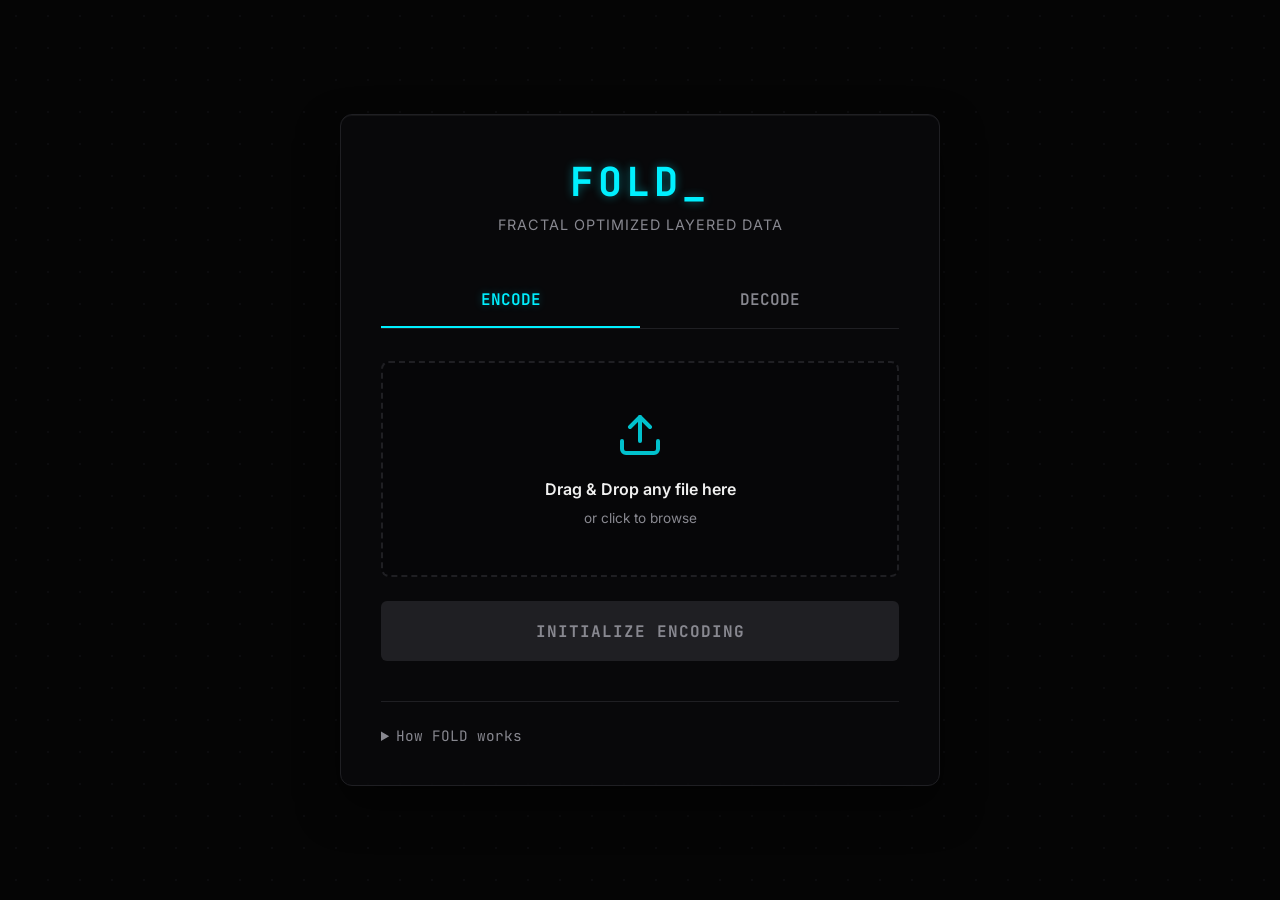
<file: web-app/index.html>
<!DOCTYPE html>
<html lang="en">
<head>
    <meta charset="UTF-8">
    <meta name="viewport" content="width=device-width, initial-scale=1.0">
    <title>FOLD | Fractal Steganography</title>
    <link rel="stylesheet" href="style.css">
    <link href="https://fonts.googleapis.com/css2?family=JetBrains+Mono:wght@400;700&family=Inter:wght@300;400;600;800&display=swap" rel="stylesheet">
</head>
<body>
    <div id="fractal-bg"></div>
    
    <div class="toast-container" id="toast-container"></div>

    <div class="app-container">
        <header class="app-header">
            <h1 class="logo">FOLD<span class="blinking-cursor">_</span></h1>
            <p class="subtitle">Fractal Optimized Layered Data</p>
        </header>

        <div class="tabs">
            <button class="tab-button active" data-target="encoder-panel">ENCODE</button>
            <button class="tab-button" data-target="decoder-panel">DECODE</button>
        </div>

        <main class="panels">
            <!-- ENCODER PANEL -->
            <section id="encoder-panel" class="panel active">
                <div class="drop-zone" id="encode-drop">
                    <input type="file" id="encode-input" hidden>
                    <div class="drop-content">
                        <svg class="icon" viewBox="0 0 24 24" fill="none" stroke="currentColor" stroke-width="2" stroke-linecap="round" stroke-linejoin="round"><path d="M21 15v4a2 2 0 0 1-2 2H5a2 2 0 0 1-2-2v-4"></path><polyline points="17 8 12 3 7 8"></polyline><line x1="12" y1="3" x2="12" y2="15"></line></svg>
                        <p>Drag & Drop any file here</p>
                        <span class="muted">or click to browse</span>
                    </div>
                </div>

                <div class="file-info hidden" id="encode-file-info">
                    <div class="file-details">
                        <span class="badge">TARGET</span>
                        <div class="details-text">
                            <strong id="encode-filename">filename.txt</strong>
                            <span id="encode-filesize">0 B</span>
                        </div>
                    </div>
                    <button class="icon-btn remove-btn" id="encode-remove" title="Remove File">✕</button>
                </div>

                <div class="action-area">
                    <button class="action-btn" id="encode-btn" disabled>
                        <span class="btn-text">INITIALIZE ENCODING</span>
                        <div class="btn-loader hidden"></div>
                    </button>
                </div>

                <div class="preview-area hidden" id="encode-preview-area">
                    <h3 class="preview-title">DATA STREAM PREVIEW</h3>
                    <div class="canvas-wrapper">
                        <!-- Used to draw the frames visually -->
                        <canvas id="encode-canvas" width="512" height="512"></canvas>
                    </div>
                    <div class="progress-bar-container">
                        <div class="progress-bar" id="encode-progress"></div>
                    </div>
                    <p class="status-text" id="encode-status">Processing sequence...</p>
                </div>
            </section>

            <!-- DECODER PANEL -->
            <section id="decoder-panel" class="panel">
                <div class="drop-zone" id="decode-drop">
                    <input type="file" id="decode-input" accept="video/webm,video/mp4" hidden>
                    <div class="drop-content">
                        <svg class="icon" viewBox="0 0 24 24" fill="none" stroke="currentColor" stroke-width="2" stroke-linecap="round" stroke-linejoin="round"><rect x="2" y="2" width="20" height="20" rx="2.18" ry="2.18"></rect><line x1="7" y1="2" x2="7" y2="22"></line><line x1="17" y1="2" x2="17" y2="22"></line><line x1="2" y1="12" x2="22" y2="12"></line><line x1="2" y1="7" x2="7" y2="7"></line><line x1="2" y1="17" x2="7" y2="17"></line><line x1="17" y1="17" x2="22" y2="17"></line><line x1="17" y1="7" x2="22" y2="7"></line></svg>
                        <p>Drag & Drop FOLD encoded video</p>
                        <span class="muted">or click to browse</span>
                    </div>
                </div>

                <div class="file-info hidden" id="decode-file-info">
                    <div class="file-details">
                        <span class="badge">VIDEO</span>
                        <div class="details-text">
                            <strong id="decode-filename">encoded.webm</strong>
                            <span id="decode-filesize">0 B</span>
                        </div>
                    </div>
                    <button class="icon-btn remove-btn" id="decode-remove" title="Remove File">✕</button>
                </div>

                <div class="action-area">
                    <button class="action-btn" id="decode-btn" disabled>
                        <span class="btn-text">EXTRACT DATA</span>
                        <div class="btn-loader hidden"></div>
                    </button>
                </div>

                <div class="preview-area hidden" id="decode-preview-area">
                    <h3 class="preview-title">FRAME ANALYSIS</h3>
                    <div class="canvas-wrapper">
                        <!-- Used to preview the video being decoded -->
                        <canvas id="decode-canvas" width="512" height="512"></canvas>
                        <!-- Hidden video element -->
                        <video id="decode-video" muted playsinline style="display:none;"></video>
                    </div>
                    <div class="progress-bar-container">
                        <div class="progress-bar" id="decode-progress"></div>
                    </div>
                    <p class="status-text" id="decode-status">Scanning frames...</p>
                </div>
            </section>
        </main>

        <section class="how-it-works">
            <details>
                <summary>How FOLD works</summary>
                <div class="details-content">
                    <p><strong>FOLD</strong> performs pure, lossless client-side steganography. It reads the raw bytes of your file, appends an integrity header (CRC32), and converts every bit into black & white pixels.</p>
                    <p>These pixels are arranged into 128x128 grid frames using 4x4 blocks to survive video compression. The frames are immediately captured via <code>MediaRecorder</code> and exported as a WebM video.</p>
                    <p>When decoding, FOLD reads each frame using <code>requestVideoFrameCallback</code>, extracts the embedded sequence indices to avoid duplicate frames, validates the checksum, and triggers a download of the original intact file.</p>
                    <p>This is the same format as the Python tool's robust mode (<code>fold encode file --robust</code>), so videos made here decode with <code>fold decode</code> and vice versa. The Python tool's default lossless .avi videos can't be played by browsers and must be decoded with Python.</p>
                </div>
            </details>
        </section>
    </div>

    <script src="script.js"></script>
</body>
</html>
</file>
<file: web-app/style.css>
:root {
    --bg-dark: #050505;
    --bg-panel: #0a0a0c;
    --border: #1f1f23;
    --border-hover: #333338;
    --neon-cyan: #00f0ff;
    --neon-green: #39ff14;
    --text-primary: #f0f0f0;
    --text-muted: #888890;
    --danger: #ff3366;
    
    --font-sans: 'Inter', sans-serif;
    --font-mono: 'JetBrains Mono', monospace;
}

* {
    box-sizing: border-box;
    margin: 0;
    padding: 0;
}

body {
    background-color: var(--bg-dark);
    color: var(--text-primary);
    font-family: var(--font-sans);
    min-height: 100vh;
    display: flex;
    justify-content: center;
    align-items: center;
    overflow-x: hidden;
    position: relative;
    padding: 2rem;
}

/* Animated Fractal Background */
#fractal-bg {
    position: fixed;
    top: 0; left: 0; right: 0; bottom: 0;
    z-index: -1;
    background-image: radial-gradient(var(--border) 1px, transparent 1px);
    background-size: 32px 32px;
    opacity: 0.3;
    animation: moveGrid 20s linear infinite;
}

@keyframes moveGrid {
    0% { transform: translateY(0); }
    100% { transform: translateY(32px); }
}

.app-container {
    background-color: rgba(10, 10, 12, 0.85);
    backdrop-filter: blur(16px);
    border: 1px solid var(--border);
    border-radius: 12px;
    width: 100%;
    max-width: 600px;
    padding: 2.5rem;
    box-shadow: 0 20px 40px rgba(0,0,0,0.5), inset 0 1px 0 rgba(255,255,255,0.05);
}

.app-header {
    text-align: center;
    margin-bottom: 2.5rem;
}

.logo {
    font-family: var(--font-mono);
    font-weight: 700;
    font-size: 2.5rem;
    letter-spacing: 4px;
    color: var(--neon-cyan);
    text-shadow: 0 0 10px rgba(0,240,255,0.4);
    margin-bottom: 0.5rem;
}

.blinking-cursor {
    animation: blink 1s step-end infinite;
}

@keyframes blink { 50% { opacity: 0; } }

.subtitle {
    color: var(--text-muted);
    font-size: 0.9rem;
    letter-spacing: 1px;
    text-transform: uppercase;
}

/* TABS */
.tabs {
    display: flex;
    border-bottom: 1px solid var(--border);
    margin-bottom: 2rem;
}

.tab-button {
    flex: 1;
    background: transparent;
    border: none;
    color: var(--text-muted);
    font-family: var(--font-mono);
    font-size: 1rem;
    font-weight: 600;
    padding: 1rem;
    cursor: pointer;
    transition: all 0.3s ease;
    border-bottom: 2px solid transparent;
}

.tab-button:hover {
    color: var(--text-primary);
    background: rgba(255,255,255,0.02);
}

.tab-button.active {
    color: var(--neon-cyan);
    border-bottom-color: var(--neon-cyan);
    text-shadow: 0 0 8px rgba(0,240,255,0.3);
}

/* PANELS */
.panel {
    display: none;
    animation: fadeIn 0.3s ease;
}

.panel.active {
    display: block;
}

@keyframes fadeIn {
    from { opacity: 0; transform: translateY(5px); }
    to { opacity: 1; transform: translateY(0); }
}

/* DROP ZONE */
.drop-zone {
    border: 2px dashed var(--border);
    border-radius: 8px;
    padding: 3rem 2rem;
    text-align: center;
    cursor: pointer;
    transition: all 0.3s ease;
    background: rgba(0,0,0,0.2);
    margin-bottom: 1.5rem;
}

.drop-zone:hover, .drop-zone.dragover {
    border-color: var(--neon-cyan);
    background: rgba(0,240,255,0.05);
}

.drop-content .icon {
    width: 48px;
    height: 48px;
    margin-bottom: 1rem;
    color: var(--neon-cyan);
    opacity: 0.8;
}

.drop-content p {
    font-weight: 600;
    margin-bottom: 0.5rem;
}

.drop-content .muted {
    font-size: 0.85rem;
    color: var(--text-muted);
}

/* FILE INFO */
.file-info {
    display: flex;
    align-items: center;
    justify-content: space-between;
    background: rgba(255,255,255,0.03);
    border: 1px solid var(--border);
    border-radius: 6px;
    padding: 1rem;
    margin-bottom: 1.5rem;
}

.file-info.hidden {
    display: none !important;
}

.file-details {
    display: flex;
    align-items: center;
    gap: 1rem;
    overflow: hidden;
}

.badge {
    background: rgba(0,240,255,0.1);
    color: var(--neon-cyan);
    font-family: var(--font-mono);
    font-size: 0.7rem;
    padding: 0.2rem 0.5rem;
    border-radius: 4px;
    border: 1px solid rgba(0,240,255,0.2);
}

.details-text {
    display: flex;
    flex-direction: column;
    overflow: hidden;
}

.details-text strong {
    white-space: nowrap;
    overflow: hidden;
    text-overflow: ellipsis;
    font-size: 0.95rem;
}

.details-text span {
    font-size: 0.8rem;
    color: var(--text-muted);
}

.icon-btn {
    background: transparent;
    border: none;
    color: var(--text-muted);
    font-size: 1.2rem;
    cursor: pointer;
    padding: 0.5rem;
    transition: color 0.2s;
}

.icon-btn:hover {
    color: var(--danger);
}

/* ACTION BUTTON */
.action-btn {
    width: 100%;
    background: var(--neon-cyan);
    color: #000;
    border: none;
    border-radius: 6px;
    padding: 1.2rem;
    font-family: var(--font-mono);
    font-weight: 700;
    font-size: 1rem;
    letter-spacing: 1px;
    cursor: pointer;
    transition: all 0.3s ease;
    box-shadow: 0 0 15px rgba(0,240,255,0.2);
    display: flex;
    justify-content: center;
    align-items: center;
    gap: 10px;
}

.action-btn:hover:not(:disabled) {
    background: #4dffff;
    box-shadow: 0 0 25px rgba(0,240,255,0.4);
    transform: translateY(-1px);
}

.action-btn:disabled {
    background: var(--border);
    color: var(--text-muted);
    cursor: not-allowed;
    box-shadow: none;
}

.btn-loader {
    width: 18px;
    height: 18px;
    border: 2px solid rgba(0,0,0,0.2);
    border-top-color: #000;
    border-radius: 50%;
    animation: spin 1s linear infinite;
}
.btn-loader.hidden { display: none; }

@keyframes spin { 100% { transform: rotate(360deg); } }

/* PREVIEW AREA */
.preview-area {
    margin-top: 2rem;
    background: rgba(0,0,0,0.4);
    border: 1px solid var(--border);
    border-radius: 8px;
    padding: 1.5rem;
    text-align: center;
}
.preview-area.hidden { display: none; }

.preview-title {
    font-family: var(--font-mono);
    font-size: 0.85rem;
    color: var(--text-muted);
    margin-bottom: 1rem;
    letter-spacing: 1px;
}

.canvas-wrapper {
    width: 100%;
    aspect-ratio: 1;
    background: #000;
    border: 1px solid var(--border);
    border-radius: 4px;
    overflow: hidden;
    margin-bottom: 1rem;
    position: relative;
}

canvas {
    width: 100%;
    height: 100%;
    object-fit: contain;
    image-rendering: pixelated;
}

.progress-bar-container {
    width: 100%;
    height: 4px;
    background: var(--border);
    border-radius: 2px;
    overflow: hidden;
    margin-bottom: 0.75rem;
}

.progress-bar {
    height: 100%;
    width: 0%;
    background: var(--neon-cyan);
    transition: width 0.1s linear;
    box-shadow: 0 0 10px var(--neon-cyan);
}

.status-text {
    font-family: var(--font-mono);
    font-size: 0.8rem;
    color: var(--neon-cyan);
}

/* HOW IT WORKS */
.how-it-works {
    margin-top: 2.5rem;
    border-top: 1px solid var(--border);
    padding-top: 1.5rem;
}

details summary {
    font-family: var(--font-mono);
    font-size: 0.9rem;
    color: var(--text-muted);
    cursor: pointer;
    user-select: none;
}

details summary:hover { color: var(--text-primary); }

.details-content {
    margin-top: 1rem;
    font-size: 0.85rem;
    color: var(--text-muted);
    line-height: 1.6;
}
.details-content p { margin-bottom: 0.75rem; }
.details-content code {
    background: rgba(255,255,255,0.05);
    padding: 0.2rem 0.4rem;
    border-radius: 3px;
    font-family: var(--font-mono);
    color: var(--neon-green);
}

/* TOASTS */
.toast-container {
    position: fixed;
    bottom: 2rem;
    right: 2rem;
    z-index: 1000;
    display: flex;
    flex-direction: column;
    gap: 1rem;
}

.toast {
    background: rgba(10, 10, 12, 0.95);
    backdrop-filter: blur(8px);
    border-left: 4px solid var(--neon-cyan);
    color: var(--text-primary);
    padding: 1rem 1.5rem;
    border-radius: 4px;
    box-shadow: 0 10px 25px rgba(0,0,0,0.5);
    font-family: var(--font-sans);
    font-size: 0.9rem;
    animation: slideIn 0.3s ease, fadeOut 0.3s ease 4s forwards;
    min-width: 250px;
}

.toast.error { border-left-color: var(--danger); }
.toast.success { border-left-color: var(--neon-green); }

@keyframes slideIn {
    from { transform: translateX(100%); opacity: 0; }
    to { transform: translateX(0); opacity: 1; }
}

@keyframes fadeOut {
    to { opacity: 0; }
}
</file>
